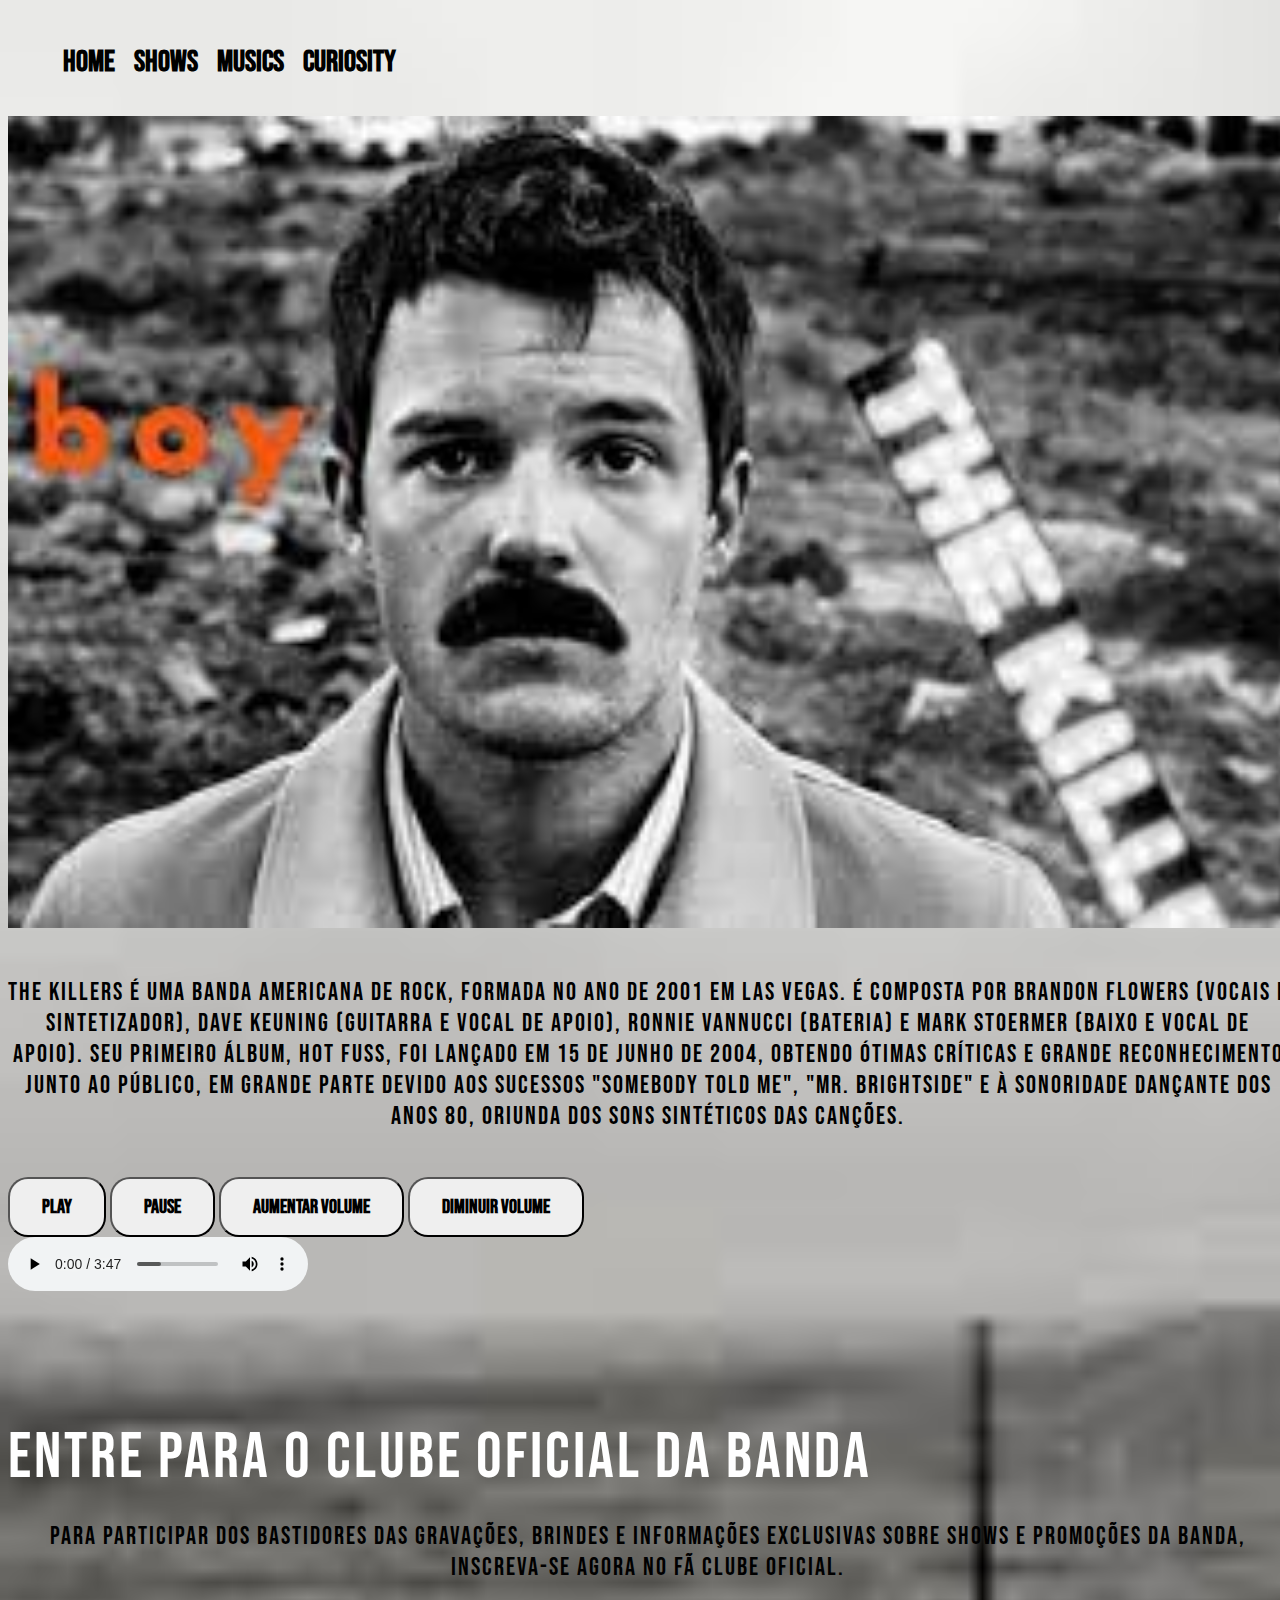
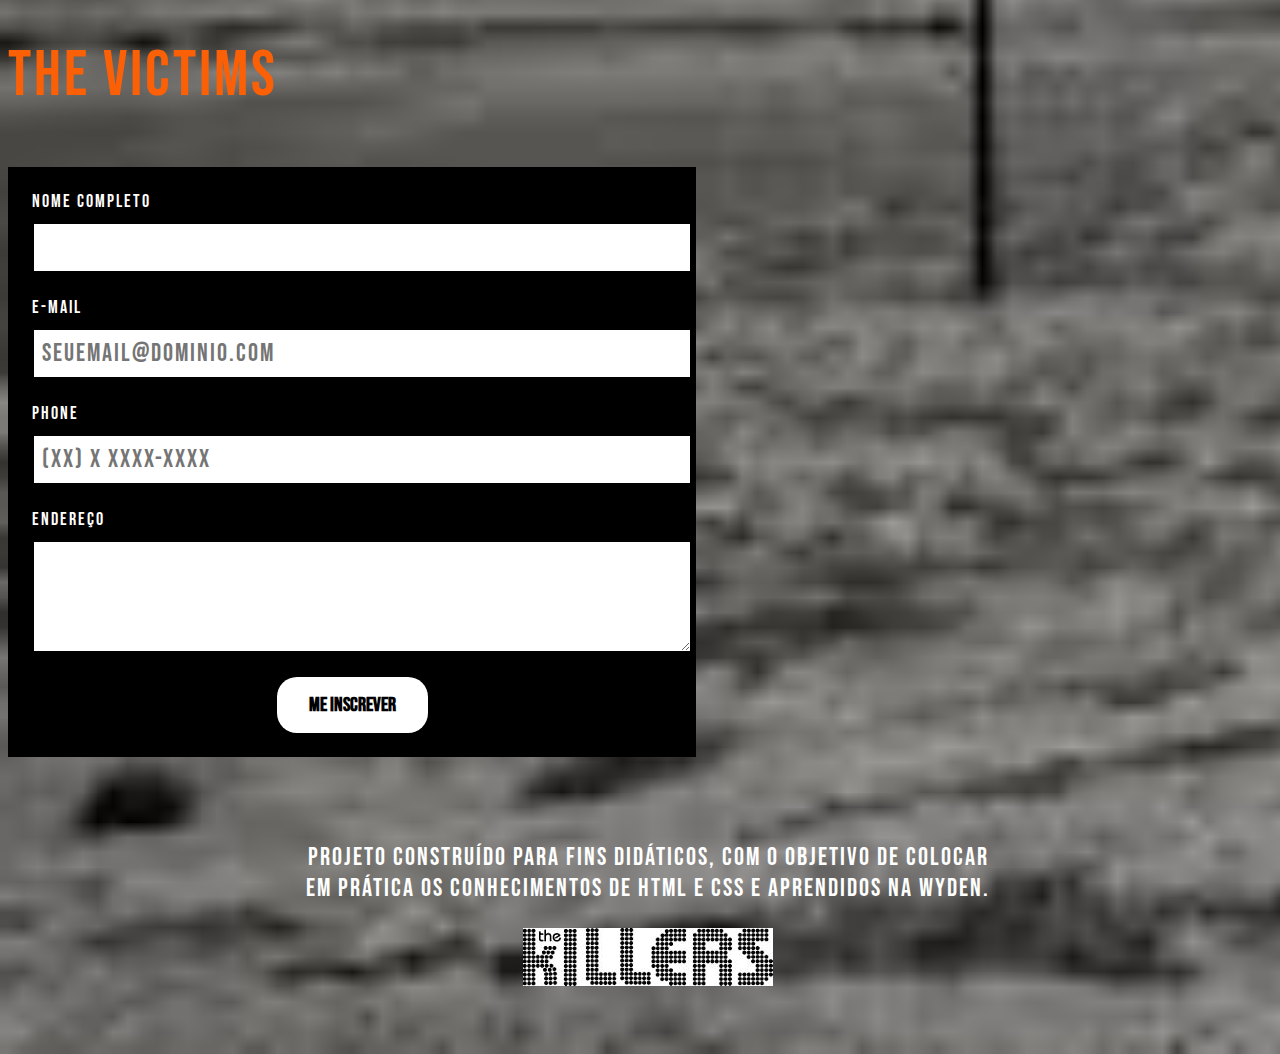
<file: index.html>
<!DOCTYPE html>
  <html lang="br">
    <head>
       <meta charset="UTF-8">
       <meta name="viewport" content="width=device-width">
       <title>The Killers Fan Page</title>

       <link rel="stylesheet" href="style.css">
	     <link rel="preconnect" href="https://fonts.googleapis.com">
       <link rel="preconnect" href="https://fonts.gstatic.com" crossorigin>
       <link href="https://fonts.googleapis.com/css2?family=Bebas+Neue&display=swap" rel="stylesheet">

</head>

  <body>
  
  <header>
   
    <div class="pgheader">
        <nav>
            <ul>
              <li><a href="index.html">Home</a></li>
              <li><a href="shows.html">Shows</a></li>
              <li><a href="musics.html">Musics</a></li>
              <li><a href="photos.html">Curiosity</a></li>
            </ul>
        </nav>
    
      </div>

      <img src="0009 boy.jpg" alt="Imagem lançamento futuro boy" width="100%" height="40%">

  </header> 

    <div class="header-content">
         
      <p>
        The Killers é uma banda americana de rock, formada no ano de 2001 em Las Vegas.
        É composta por Brandon Flowers (vocais e sintetizador), Dave Keuning (guitarra e vocal de apoio), 
        Ronnie Vannucci (bateria) e Mark Stoermer (baixo e vocal de apoio). Seu primeiro álbum, Hot Fuss, 
        foi lançado em 15 de junho de 2004, obtendo ótimas críticas e grande reconhecimento
        junto ao público, em grande parte devido aos sucessos "Somebody Told Me", "Mr. Brightside" 
        e à sonoridade dançante dos anos 80, oriunda dos sons sintéticos das canções. </p>
     
    </div>
    
    <div>
      <button onclick="document.getElementById('player').play()">Play</button>
      <button onclick="document.getElementById('player').pause()">Pause</button>
      <button onclick="document.getElementById('player').volume+=0.1">Aumentar volume</button>
      <button onclick="document.getElementById('player').volume-=0.1">Diminuir volume</button>
    
  <main>

    <audio id="player" autoplay="autoplay" controls="controls">
      <source src="songs/brightside.mp3" type="audio/mp3" />
      seu navegador não suporta HTML5
  </div>
    
      <div>
           
    <section id="section-form" class="container">
         
      <div class="form-content">

        <h3>Entre para o clube oficial da Banda </h3>
          
      <p>
        Para participar dos bastidores das gravações, brindes e informações exclusivas sobre shows e promoções
        da banda, inscreva-se agora no Fã clube oficial.
      </p>
          <h2><span>The Victims</span> </h2>    

        <div class="form-container">
          <form>
            <label for="name">Nome Completo</label>
            <input type="text" name="name" id="txtName">
        
            <label for="email">E-mail</label>
            <input type="email" name="email" id="txtEmail" class="input-padrao" required placeholder="seuemail@dominio.com">
        
            <label for="phone">Phone</label>
            <input type="text" name="phone" id="txtLevel"class="input-padrao" required placeholder="(xx) x xxxx-xxxx">
        
            <label for="character">Endereço</label>
            <textarea name="character" cols="30" rows="3" id="txtCharacter"></textarea>
          
            <button type="button" id="btnSubscribe">Me inscrever</button>
          </form>
          
        </div>
      </div>
    </section>
  </main>

  <footer>
    <p>
      Projeto construído para fins didáticos, com o objetivo de colocar em
      prática os conhecimentos de HTML e CSS e aprendidos na Wyden.
    </p>
    <img src="2003 Logo Banda adotado.jpg" alt="">
  </footer>
    
  </body>
</html>
</file>
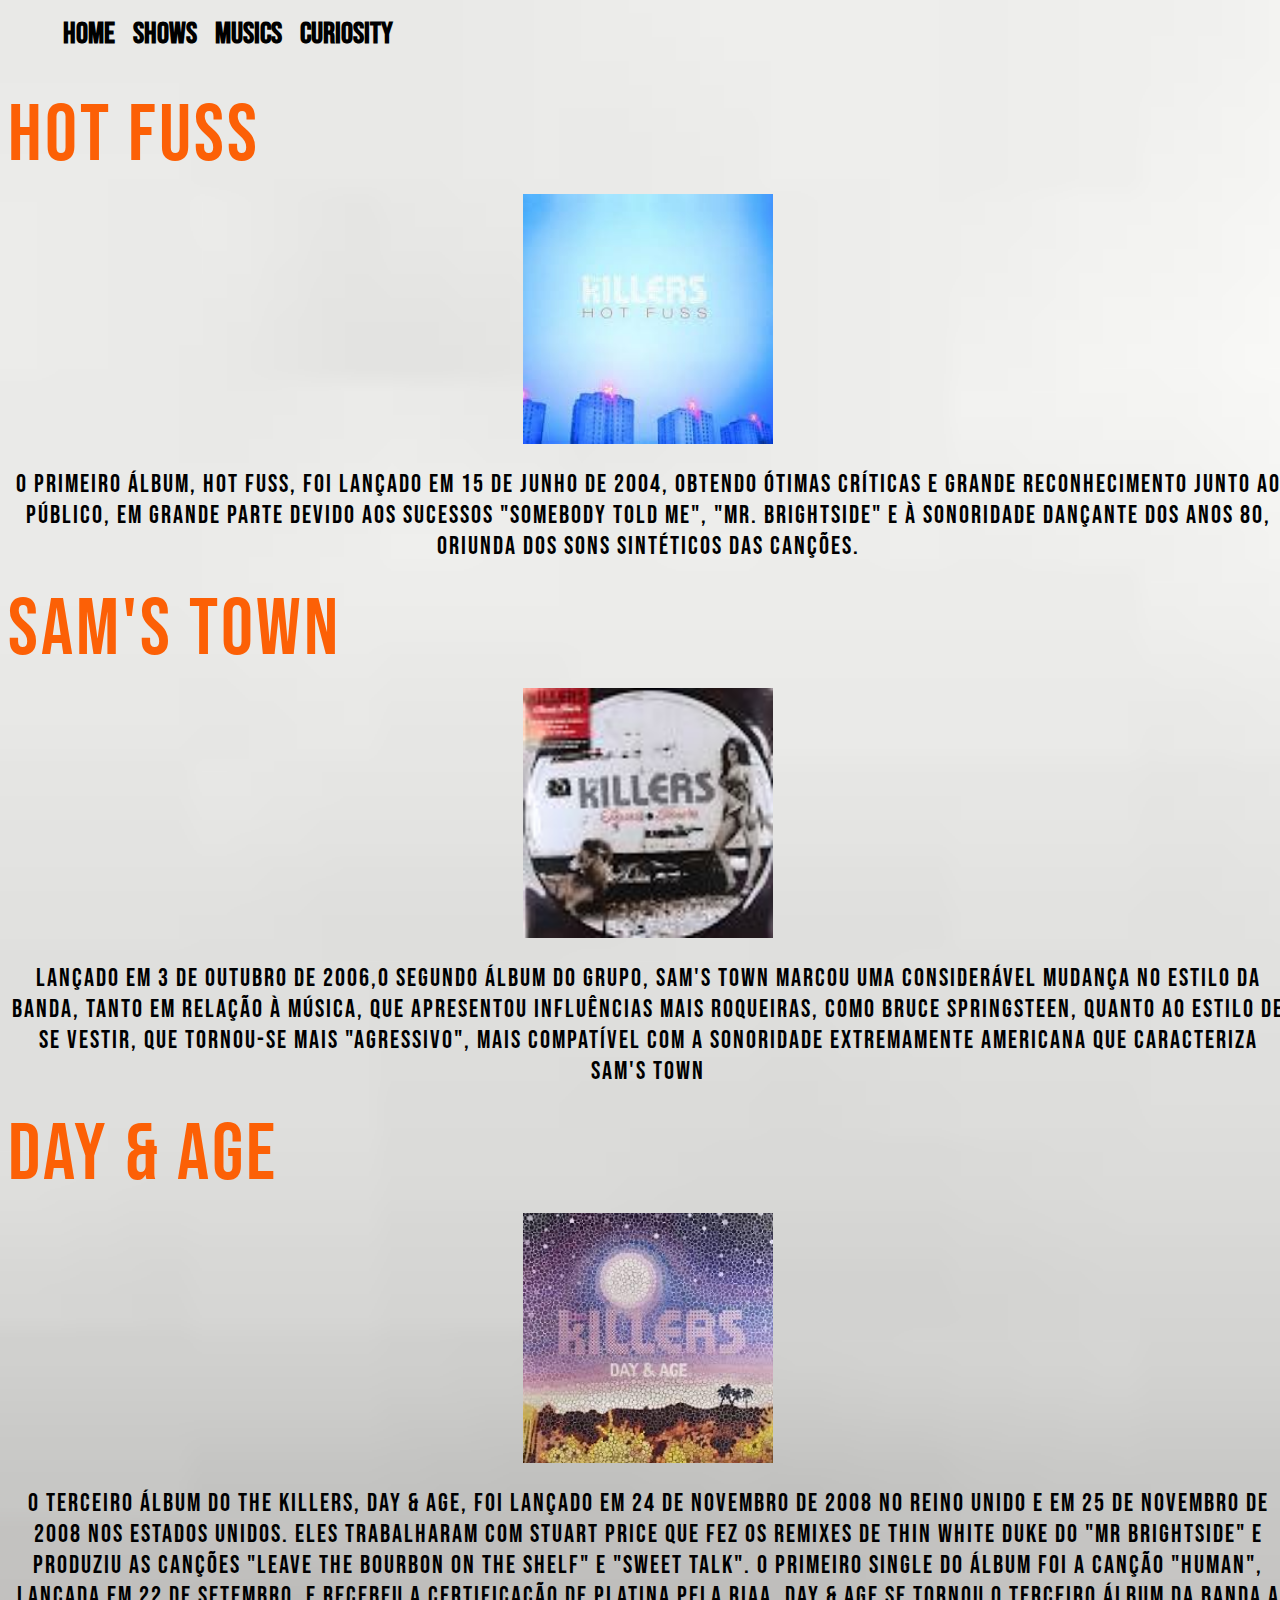
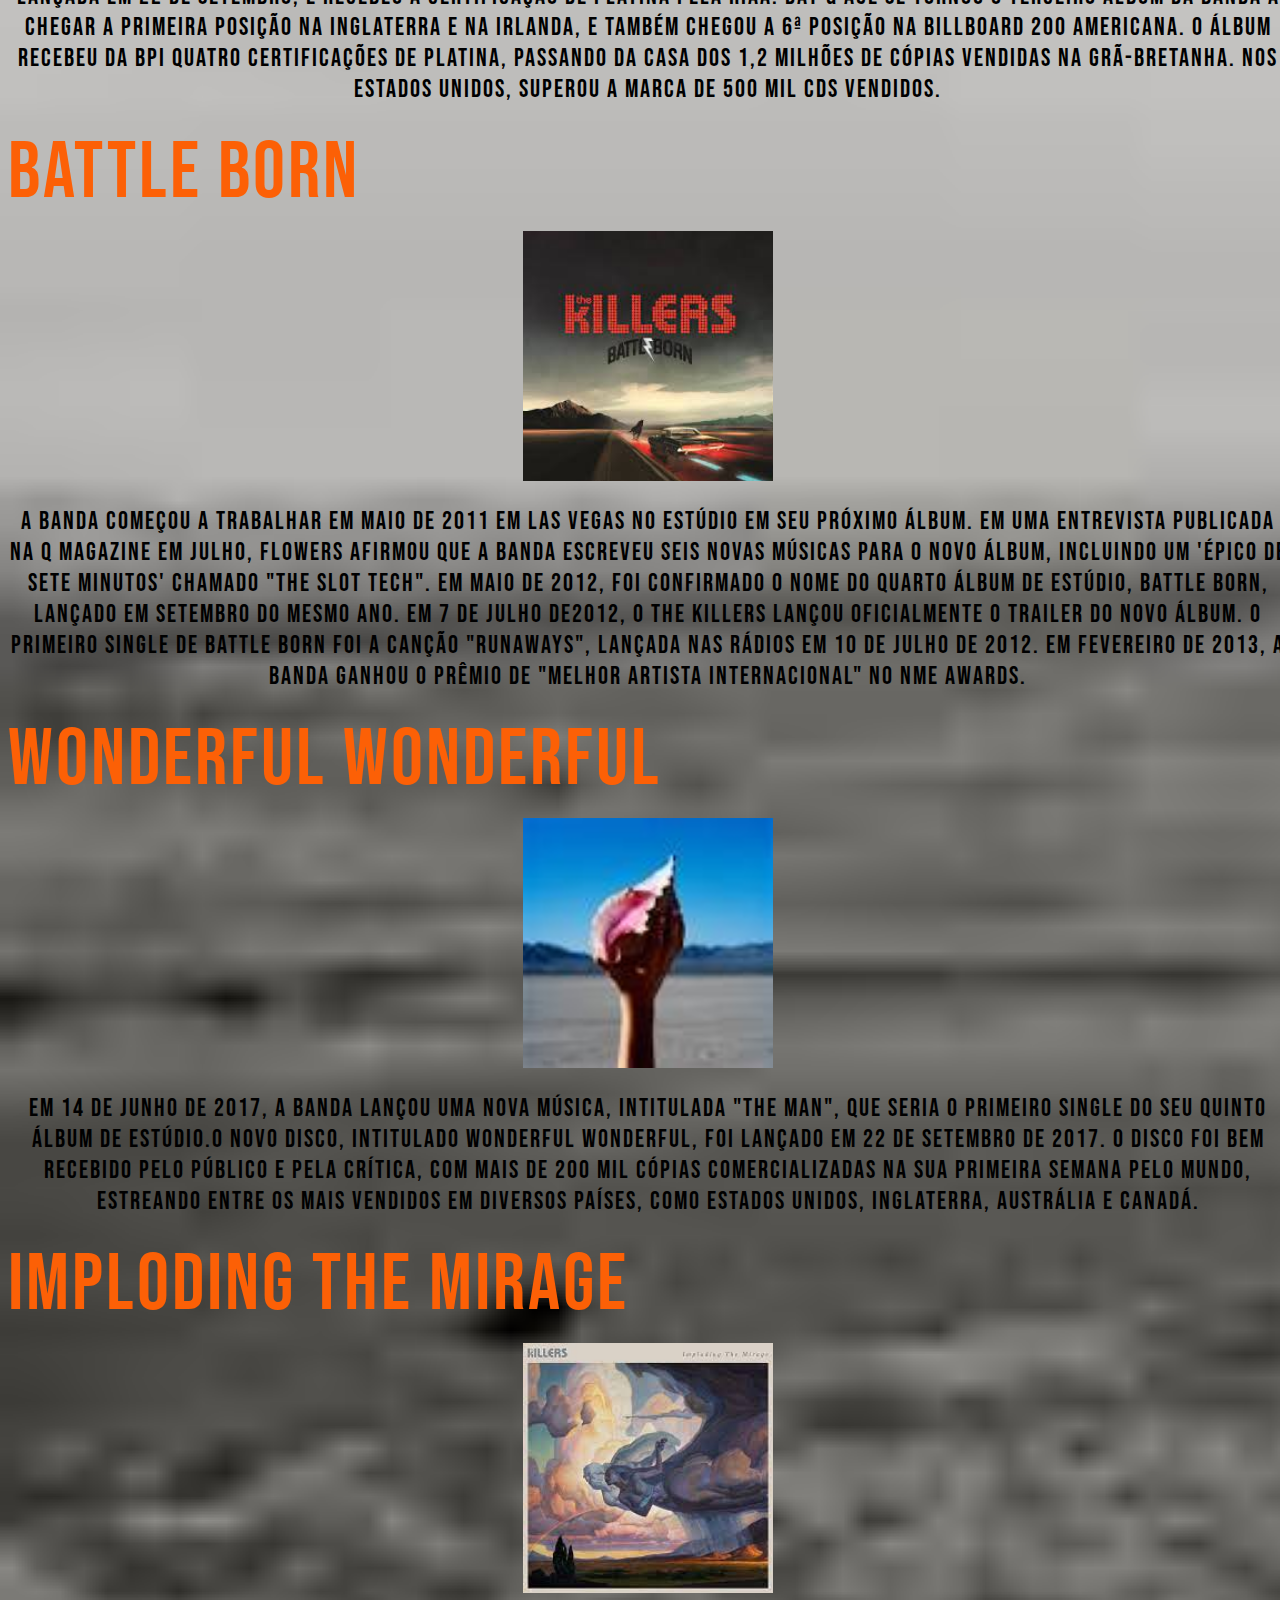
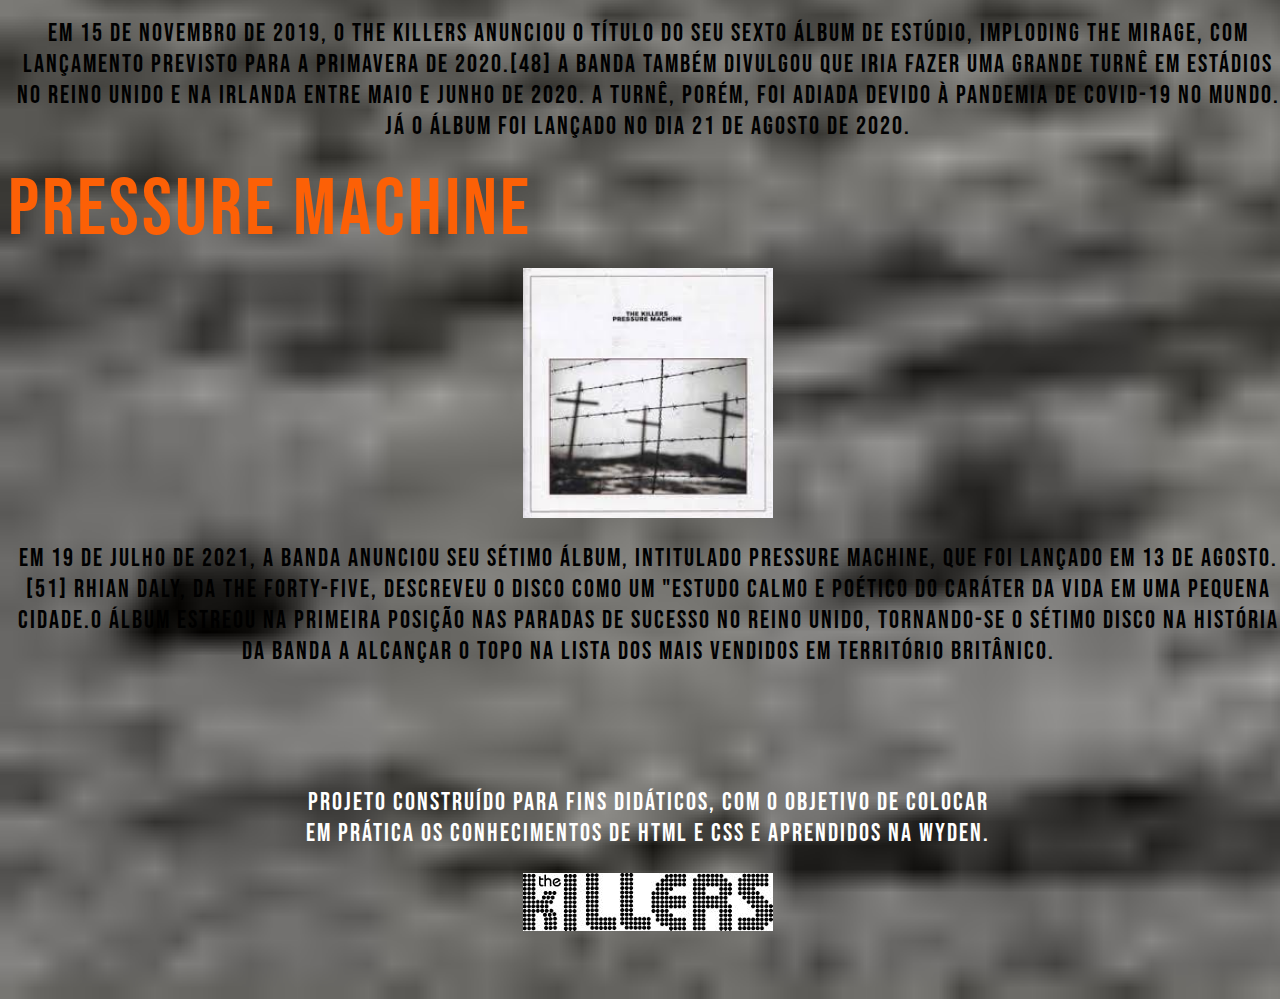
<file: musics.html>
<!DOCTYPE html>
<html lang="br">
<head>
  <meta charset="UTF-8">
  <meta http-equiv="X-UA-Compatible" content="IE=edge">
  <meta name="viewport" content="width=device-width, initial-scale=1.0">
  <title>Fan Page Shows The Killers</title>

  <link rel="stylesheet" href="styleb.css">
	<link rel="preconnect" href="https://fonts.googleapis.com">
  <link rel="preconnect" href="https://fonts.gstatic.com" crossorigin>
  <link href="https://fonts.googleapis.com/css2?family=Bebas+Neue&display=swap" rel="stylesheet">

</head>

<body>
  
    <header>
    <div>
      <nav>
        <ul>
          <li><a href="index.html">Home</a></li>
          <li><a href="shows.html">Shows</a></li>
          <li><a href="musics.html">Musics</a></li>
          <li><a href="photos.html">Curiosity</a></li>
        </ul>
       </nav>
     </div>  

       
    </header>

    <main>    
    

        <div class="imagem-alb">
         
           <h2 class="musicas"> Hot Fuss </h2>

           <img src="2004 Hot Fuss.jpg" float="center" height="250" width="250">
             
               <p>
                   O primeiro álbum, Hot Fuss, foi lançado em 15 de junho de 2004, obtendo ótimas críticas
                   e grande reconhecimento junto ao público, em grande parte devido aos sucessos "Somebody Told Me",
                   "Mr. Brightside" e à sonoridade dançante dos anos 80, oriunda dos sons sintéticos das
                   canções.</p>

            <h2 class="musicas"> Sam's Town </h2>

            <img src="2006 Sam's Town.jpg"  float="center" height="250" width="250">

                <p>
                    Lançado em 3 de outubro de 2006,o segundo álbum do grupo, Sam's Town
                    marcou uma considerável mudança no estilo da banda, tanto em relação à música, 
                    que apresentou influências mais roqueiras, como Bruce Springsteen, quanto ao estilo de se vestir,
                    que tornou-se mais "agressivo", mais compatível com a sonoridade extremamente americana que
                    caracteriza Sam's Town</p>

             <h2 class="musicas"> Day & Age </h2>

             <img src="2008 Day & Age.jpg"  float="center" height="250" width="250">

                <p>
                    O terceiro álbum do The Killers, Day & Age, foi lançado em 24 de novembro de 2008 no Reino Unido
                    e em 25 de novembro de 2008 nos Estados Unidos. Eles trabalharam com Stuart Price que fez os
                    remixes de Thin White Duke do "Mr Brightside" e produziu as canções "Leave the Bourbon on the Shelf"
                    e "Sweet Talk". O primeiro single do álbum foi a canção "Human", lançada em 22 de setembro, 
                    e recebeu a certificação de platina pela RIAA. Day & Age se tornou o terceiro álbum da banda a chegar
                    a primeira posição na Inglaterra e na Irlanda, e também chegou a 6ª posição na Billboard 200 americana.
                    O álbum recebeu da BPI quatro certificações de platina, passando da casa dos 1,2 milhões de cópias
                    vendidas na Grã-Bretanha. Nos Estados Unidos, superou a marca de 500 mil CDs vendidos.
                    </p>

            <h2 class="musicas"> Battle Born </h2>

            <img src="2012 Battle Born.jpg"  float="center" height="250" width="250">
                <p>
                  A banda começou a trabalhar em maio de 2011 em Las Vegas no estúdio em seu próximo álbum.
                  Em uma entrevista publicada na Q Magazine em Julho, Flowers afirmou que a banda escreveu seis
                  novas músicas para o novo álbum, incluindo um 'épico de sete minutos' chamado "The Slot Tech".
                  Em maio de 2012, foi confirmado o nome do quarto álbum de estúdio, Battle Born, lançado em setembro
                  do mesmo ano. Em 7 de julho de2012, o The Killers lançou oficialmente o trailer do novo álbum. 
                  O primeiro single de Battle Born foi a canção "Runaways", lançada nas rádios em 10 de julho de 2012.
                  Em fevereiro de 2013, a banda ganhou o prêmio de "melhor artista internacional" no NME Awards.</p>

            <h2 class="musicas"> Wonderful Wonderful </h2>
            
             <img src="2017 Wondeful Wonderful.jpg"  float="left" height="250" width="250">

                <p>
                    Em 14 de junho de 2017, a banda lançou uma nova música, intitulada "The Man", que seria o
                   primeiro single do seu quinto álbum de estúdio.O novo disco, intitulado Wonderful Wonderful, 
                   foi lançado em 22 de setembro de 2017. O disco foi bem recebido pelo público e pela crítica, com mais
                   de 200 mil cópias comercializadas na sua primeira semana pelo mundo, estreando entre os mais vendidos
                   em diversos países, como Estados Unidos, Inglaterra, Austrália e Canadá.</p>

             <h2 class="musicas"> Imploding the Mirage </h2>

              <img src="2020 Imploding the Mirage.jpg"  float="cen"
               height="250" width="250">

                <p>
                  Em 15 de novembro de 2019, o The Killers anunciou o título do seu sexto álbum de estúdio,
                  Imploding the Mirage, com lançamento previsto para a primavera de 2020.[48] A banda também divulgou
                  que iria fazer uma grande turnê em estádios no Reino Unido e na Irlanda entre maio e junho de 2020.
                  A turnê, porém, foi adiada devido à pandemia de COVID-19 no mundo. Já o álbum foi lançado no dia
                  21 de agosto de 2020.</p>

             <h2 class="musicas"> Pressure Machine </h2>

              <img src="2021 Pressure Machine.jpg"  float="center" height="250" width="250">

                 <p>
                  Em 19 de julho de 2021, a banda anunciou seu sétimo álbum, intitulado Pressure Machine, que foi
                  lançado em 13 de agosto.[51] Rhian Daly, da The Forty-Five, descreveu o disco como um "estudo calmo
                  e poético do caráter da vida em uma pequena cidade.O álbum estreou na primeira posição nas paradas 
                  de sucesso no Reino Unido, tornando-se o sétimo disco na história da banda a alcançar o topo na 
                  lista dos mais vendidos em território britânico.</p>

        </div>
    </main>

        <footer>
          <p>
            Projeto construído para fins didáticos, com o objetivo de colocar em
            prática os conhecimentos de HTML e CSS e aprendidos na Wyden.
          </p>
          <img src="2003 Logo Banda adotado.jpg" alt="">
        </footer>
       
        
</body>

 </html>
</file>
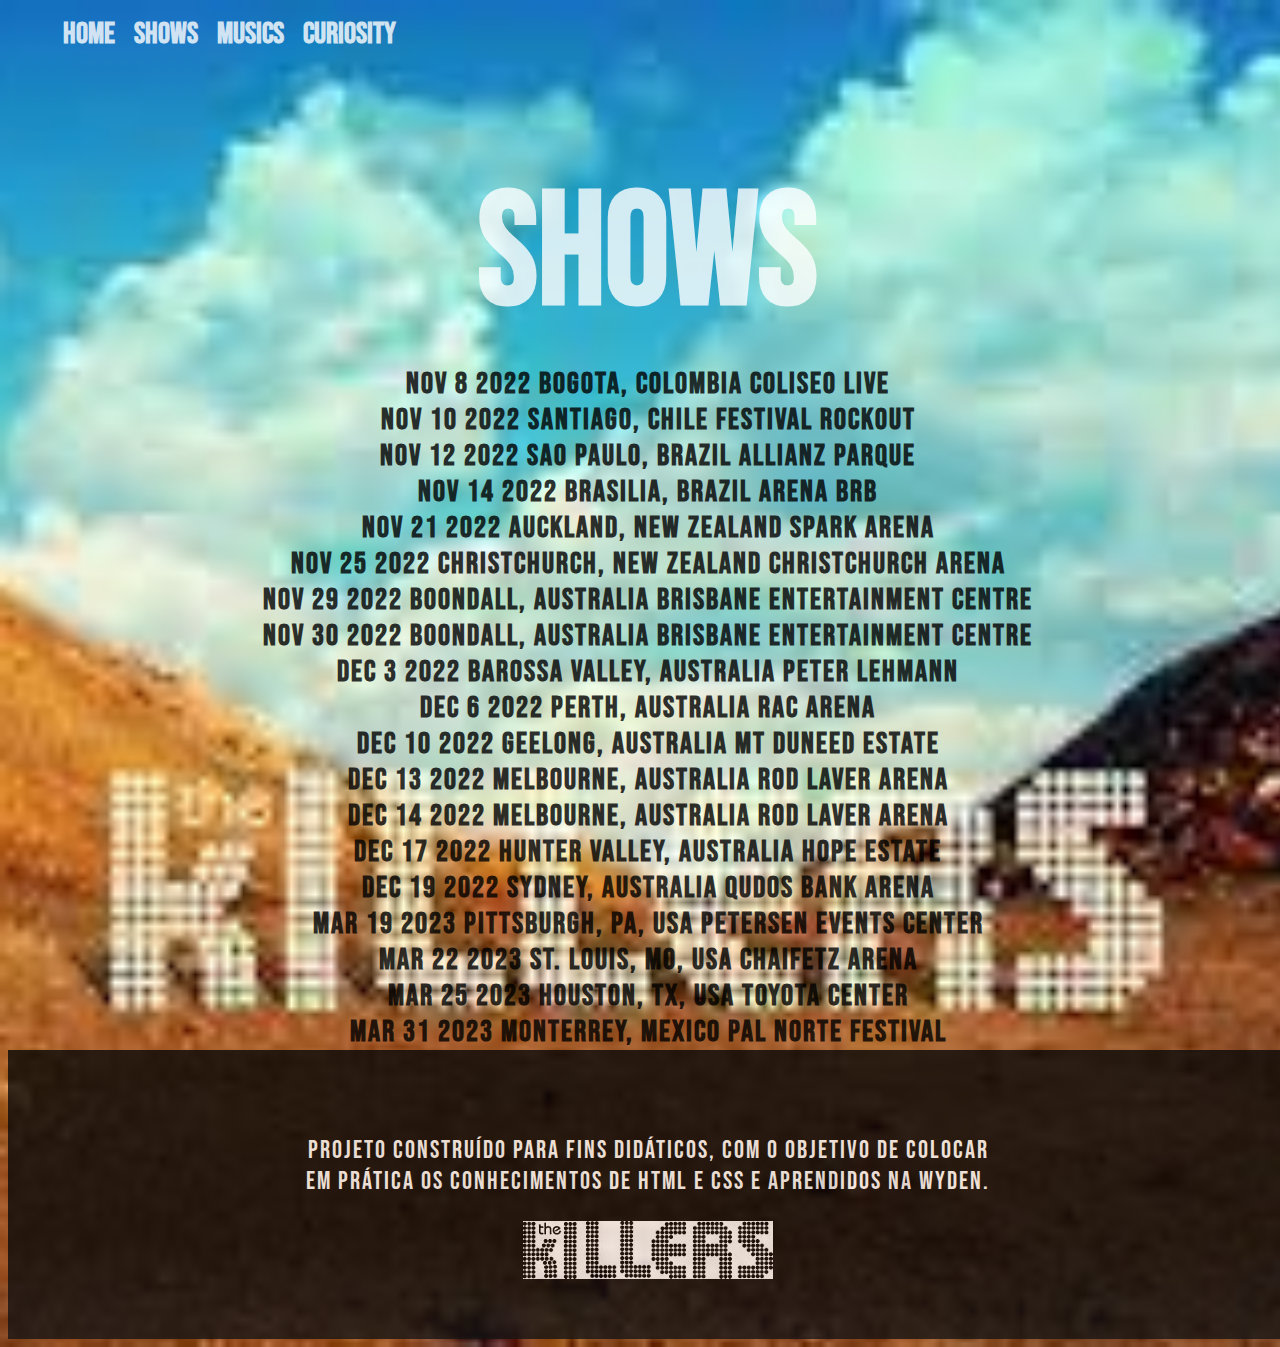
<file: shows.html>
<!DOCTYPE html>
<html lang="br">
<head>
  <meta charset="UTF-8">
  <meta http-equiv="X-UA-Compatible" content="IE=edge">
  <meta name="viewport" content="width=device-width, initial-scale=1.0">
  <title>Fan Page Shows The Killers</title>

  <link rel="stylesheet" href="stylea.css">
	<link rel="preconnect" href="https://fonts.googleapis.com">
  <link rel="preconnect" href="https://fonts.gstatic.com" crossorigin>
  <link href="https://fonts.googleapis.com/css2?family=Bebas+Neue&display=swap" rel="stylesheet">

</head>

<body id="separar">
  
    <header>
    <div>
      <nav>
        <ul>
          <li><a href="index.html">Home</a></li>
          <li><a href="shows.html">Shows</a></li>
          <li><a href="musics.html">Musics</a></li>
          <li><a href="photos.html">Curiosity</a></li>
        </ul>
       </nav>
     </div>  
    </header>
        
    
    <main>
      
      <h1>Shows</h1> 

        <div id="agenda">

           <li>NOV 8 2022	BOGOTA, COLOMBIA	COLISEO LIVE</li>
           <li>NOV 10 2022	SANTIAGO, CHILE	FESTIVAL ROCKOUT</li>
           <li>NOV 12 2022	SAO PAULO, BRAZIL	ALLIANZ PARQUE</li>
           <li>NOV 14 2022	BRASILIA, BRAZIL	ARENA BRB</li>
           <li>NOV 21 2022	AUCKLAND, NEW ZEALAND	SPARK ARENA</li>
           <li>NOV 25 2022	CHRISTCHURCH, NEW ZEALAND	CHRISTCHURCH ARENA</li>
           <li>NOV 29 2022	BOONDALL, AUSTRALIA	BRISBANE ENTERTAINMENT CENTRE</li>
           <li>NOV 30 2022	BOONDALL, AUSTRALIA	BRISBANE ENTERTAINMENT CENTRE</li>
           <li>DEC  3 2022	BAROSSA VALLEY, AUSTRALIA	PETER LEHMANN</li>
           <li>DEC  6 2022	PERTH, AUSTRALIA	RAC ARENA</li> 
           <li>DEC 10 2022	GEELONG, AUSTRALIA	MT DUNEED ESTATE</li>
           <li>DEC 13 2022	MELBOURNE, AUSTRALIA	ROD LAVER ARENA</li>
           <li>DEC 14 2022	MELBOURNE, AUSTRALIA	ROD LAVER ARENA</li>
           <li>DEC 17 2022	HUNTER VALLEY, AUSTRALIA	HOPE ESTATE</li>
           <li>DEC 19 2022	SYDNEY, AUSTRALIA	QUDOS BANK ARENA</li>
           <li>MAR 19 2023	PITTSBURGH, PA, USA	PETERSEN EVENTS CENTER</li>
           <li>MAR 22 2023	ST. LOUIS, MO, USA	CHAIFETZ ARENA</li>
           <li>MAR 25 2023	HOUSTON, TX, USA	TOYOTA CENTER</li>
           <li>MAR 31 2023	MONTERREY, MEXICO	PAL NORTE FESTIVAL</li>
    
        </div>
         
    </main>
  
    <footer>
      <p>
        Projeto construído para fins didáticos, com o objetivo de colocar em
        prática os conhecimentos de HTML e CSS e aprendidos na Wyden.
      </p>
      <img src="2003 Logo Banda adotado.jpg" alt="">
    </footer>
    
    
  </body>
  </html>
</file>
<file: style.css>
body{
    background-image: url("0004\ fundo.jpg");
     background-repeat: no-repeat;
     background-size: cover;
     opacity: 10px;
     width: 100%;
     height: 50%;  
  
  }


 /*** HEADER  ***/
  
 .pgheader{
  display: flex;
  width: 100%;
  padding: 20px 0;
  
}
  
  .header-content{
    text-align: center;
    font-family: 'Bebas Neue', cursive; 
    color:black;
    letter-spacing: 2px;
    font-size: large;
    width: 100%;
    position: center;
    padding: 20px 0;
   
  }

  button {
    padding: 16px 32px;
    border-radius: 20px;
    backdrop-filter: blur(5px);
    font-weight: 900;
    font-family:'Bebas Neue', cursive;
    font-size: 1.25rem;
    text-transform: uppercase;
    cursor: pointer;
    transition: background 1s;
    position: center;
    
     
  }

  button:hover { 
    color: #c75f19;

  }

  nav {
    top: 110px;
    display: inline;
      
  }
  
  nav li {
    display: inline;
    margin: 0 0 0 15px;
    width: 100%;
  }
  
  nav a {
    font-family: 'Bebas Neue', cursive;
    text-transform: uppercase;
    color:black;
    font-weight: bold;
    font-size: 30px;
    text-decoration: none;
  }
  
nav a:hover {
	color: #c75f19;
}
  

  @media screen and (max-width: 480px){
    #section-news-world, #section-killers-gallery, #killers-trailer, .gallery-container, .gallery-image, .pgheader, .header-content, .container, .section-texts,  .containersection-text, 
    #music-theme-button, .video-frame {width:auto;} 
    
        h2, h3 {
      display: flex;
      position: center;
      width: 100%;
    }

  /* Section 01 - curiosidades */
  
  .container {
    max-width: 480px;
    display: flex;
    position: center;
  }
  
  #section-news-world {
    position: center;
    display: flex;
    width: 100%;
  }

   
  #section-news-world .section-texts {
    width: 100%;
    display: flex;
    position: center;
  }
  
  #section-news-world .section-texts h2 {
    max-width: 100px;
    display: flex;
    align-items: center;
  }
  /* Section 02 -The Killers Music */

  #killers-trailer{
    width: 100%;
    text-align: center;
    display: flex;

  }
  
  #section-killers-trailer .section-texts {
    width: 100%;
    text-align: center;
    display: flex;
  }
  
  #section-killers-trailer .section-texts h2 {
    max-width: 425px;
    display: flex;
  }
  
 
  /* Section 03 - Killers Gallery */
  
  #section-killers-gallery {
    width: 100%;
   position: center;
    display: flex;
  }
  
  #section-killers-gallery .container {
    width: 100%;
    display: flex;
    height: 50%;
  }
  
  #section-killers-gallery .container h2 {
    width: 100%;
    display: flex;
    height: 50%;
  }
  
  .gallery-container .gallery-imagebanda {
    display: flex;
    width: 50%;
    height: 30%;
    border-radius: 20px;
  }

  .gallery-container{
    display: flex;
    width: 50%;
    height: 30%;
    border-radius: 20px;

  }
  
  #section-killers-gallery .gallery-image {
    width: 100%;
    height: 50%;
    outline: 20px solid; 
    display: flex;
    object-fit: cover;
    

  }
  
  #section-killers-gallery .gallery-image img {
    width: 100%;
    height: 50%;
    object-fit: cover;
    display: flex;
   }
  }
    
  /* Section 04 - The Victims Form */
  
  #section-form {
    flex-direction: column;
    align-items: center;
    text-align: center;
    margin-top: 10%;
  }
  
  #section-form h2 {
    width: 100%;
  }
  
  #section-form .form-content h3 {
    color:white
  }
  
  #section-form .form-content h3 span {
    color: orangered;
  }

  #section-form .form-content h3 {
    flex-basis: 100%;
    text-align: center;
    margin: 0;
   
  }
  
  #section-form .form-container {
    flex-basis: 100%;
    position: center;
  }
   
  #section-form .form-container form {
    display: flex;
    width: 50%;
    flex-direction: column;
    justify-content: center;
    padding: 24px;
    background-color:black;
    color: white;
    text-align: left;
    margin-top: 4%;
    
  }
  
  #section-form .form-container form button {
    border: none;
    background-color:white;
    color: black;
    max-width: 100%;
    align-self: center;
  }
  
  #section-form .form-container form button:hover {
    background-color:black;
    color: white;
}

  /***  GENERIC STYLES ***/
 
  h1{
    font-family: 'Bebas Neue', cursive;
    font-size: 15rem;
    font-style:bold;
    color: #fc6006;
    text-transform: uppercase;   
    width: 100%;
    position: center;
    margin-top: 30px;
        
    }

    h2,
    h3 {
    letter-spacing: 3px;    
    font-weight: normal;
    color: #fc6006;
    font-family: 'Bebas Neue', cursive;
    font-size: 4rem;
    text-transform: uppercase;
    position: center;
    width: 100%;
    display: flex
    
 }
  
   
  p,
  input,
  textarea {
    font-family: 'Bebas Neue', cursive; 
    color:black;
    letter-spacing: 2px;
    font-size: 25px;
    
    width: 100%;
    position: center;
  }
  label{
    font-family: 'Bebas Neue', cursive; 
    color: white;
    letter-spacing: 2px;
    font-size: large;
  }
    
  main {
    display: flex;
    align-items: center;
    position: center;
    }
  
  
  input,
  textarea {
    border: 2px solid;
    background-color: white;
    color: black;
    padding: 8px;
    width: 100%;
    display: flex;
  }
  
  input,
  textarea {
    margin-bottom: 24px;
  }
  
  label {
    margin-bottom: 10px;
  }
  
  input:focus-visible,
  textarea:focus-visible {
    outline: none;
    border-color: black;
  }

  /*** MUSICS STYLES ***/

  .musicas{

    margin-top: 5%;
    text-align: center;
  }

  .musicastitulo{

    margin-bottom: 0%;
    backdrop-filter:blur(5px);
    border: 2px solid transparent;
    width: 50%;
    height: 50%;
    background-image: url("2008\ Day\ &\ Age.jpg");
    background-repeat: no-repeat;
    background-size: cover;
    border-radius: 20px;
    text-align: center;
   

  }

    /*** PHOTOS STYLES ***/
  .photos{
    display: flex;
    width: 100%; 
    
    
  }
  

  .bodyshow{
    width: 15%;
    padding: 5px;
    margin: 10px 50px 20px 10;
    position: center;
    display: flex;
      
  }

  
  /*** FOOTER STYLES ***/
  
  footer {
    padding: 60px 0;
    text-align: center;
    display: flex;
    flex-direction: column;
    align-items: center;
    position: relative;
    overflow: hidden;
    
       
  }
  
  footer p {
    max-width: 700px;
    margin-bottom: 24px;
    color: white;
  }
</file>
<file: styleb.css>
/*** MUSICS STYLES ***/
 
 body{
    background-image: url("0004 fundo.jpg"); 
    background-repeat: no-repeat; 
    background-size: cover;
    width: 100%; 
    font-family: 'Bebas Neue', cursive;
     
  }

  nav {
    top: 110px;
    display: inline;
      
  }
  
  nav li {
    display: inline;
    margin: 0 0 0 15px;
    width: 100%;
  }
  
  nav a {
    font-family: 'Bebas Neue', cursive;
    text-transform: uppercase;
    color: black;
    font-weight: bold;
    font-size: 30px;
    text-decoration: none;
  }
  
nav a:hover {
	color: #c75f19;
}

.musicas{

    margin-top: 5%;
    text-align: center;
    font-family: 'Bebas Neue', cursive;
    margin: 0px 10px 10px 0;
  }

  #musicastitulo{

    margin-bottom: 0%;
    width: 100%;
    font-size: 10rem;
    text-align: center;
    color: black;
      
  }
  
  h1{
    font-family: 'Bebas Neue', cursive;
    font-size: 10rem;
    font-style:bold;
    color: #0a0a0a;
    text-transform: uppercase;   
    width: 100%;
    text-align: center;
    margin-top: 20px;
    opacity: 40%;
    display: flex;
    padding: 20px 0;
        
    }

    h2,
    h3 {
    letter-spacing: 3px;    
    font-weight: normal;
    color: #fc6006;
    font-family: 'Bebas Neue', cursive;
    font-size: 5rem;
    text-transform: uppercase;
    text-align: center;
    width: 100%;
    display: flex
    
 }
  
   
  p{
    font-family: 'Bebas Neue', cursive; 
    color:black;
    letter-spacing: 2px;
    font-size: 25px;
    display: flex;
    width: 100%;
    position: center;
    margin: 20px 0;
  }

  .imagem-alb {
    
    text-align: center;
    font-family: 'Bebas Neue', cursive; 
    color:black;
    letter-spacing: 2px;
    font-size: large;
    width: 100%;
    position: center;
    padding: 20px 0;
  }
    

    

  /*** FOOTER STYLES ***/
  
  footer {
    padding: 60px 0;
    text-align: center;
    display: flex;
    flex-direction: column;
    align-items: center;
    position: relative;
    overflow: hidden;
           
  }
  
  footer p {
    max-width: 700px;
    margin-bottom: 24px;
    color: white;
  }
</file>
<file: stylea.css>
body{
     background-image: url("0007.jpg");
     background-repeat: no-repeat;
     background-size: cover;
     opacity: 10px;
     width: 100%;
     height: 50%;

     
 }



 nav {
   top: 110px;
   display: inline;
     
 }
 
 nav li {
   display: inline;
   margin: 0 0 0 15px;
   width: 100%;
 }
 
 nav a {
   font-family: 'Bebas Neue', cursive;
   text-transform: uppercase;
   color:white;
   font-weight: bold;
   font-size: 30px;
   text-decoration: none;
 }
 
nav a:hover {
   color: #c75f19;
}
 

 /***  GENERIC STYLES ***/

 h1{
   font-family: 'Bebas Neue', cursive;
   font-size: 10rem;
   font-style:bold;
   color: white;
   text-transform: uppercase;   
   width: 100%;
   position: center;
   margin-bottom: 10px;
   text-align: center;
   
       
   }
  
 p{
   font-family: 'Bebas Neue', cursive; 
   color:white;
   letter-spacing: 2px;
   font-size: 25px;
   display: flex;
   width: 100%;
   position: center;
 }

   
 /*** SHOWs STYLES ***/

 #agenda{
   font-family: 'Bebas Neue', cursive;
   font-weight: bolder; 
   color: black;
   letter-spacing: 2px;
   font-size: 30px;
   position: center;
   text-transform: uppercase;
   text-align: center;
   width: 100%;
   margin-top: 15px;
   object-position: center;
 
   
 }

 
#separar{
   
   background-repeat: no-repeat;
   background-size: cover;
   background-position: center;
   opacity: 0.8;
   margin-top: 10px;
   position: center;
   width: 100%;
   
 }

.killers-element {
   display: flex;
   border: 3px solid;
   box-sizing: initial;
   width: 100%;
   height: 50%;
   flex-direction: column;
   overflow: hidden;
   
}

 
 /*** FOOTER STYLES ***/
 
 footer {
   padding: 60px 0;
   text-align: center;
   display: flex;
   flex-direction: column;
   align-items: center;
   position: relative;
   overflow: hidden;
   background: linear-gradient(
        180deg,
        #080808 0%,
        #080808 65%,
        rgb(22, 21, 21) 100% );  
      
 }
 
 footer p {
   max-width: 700px;
   margin-bottom: 24px;
   color: white;
 }
</file>
